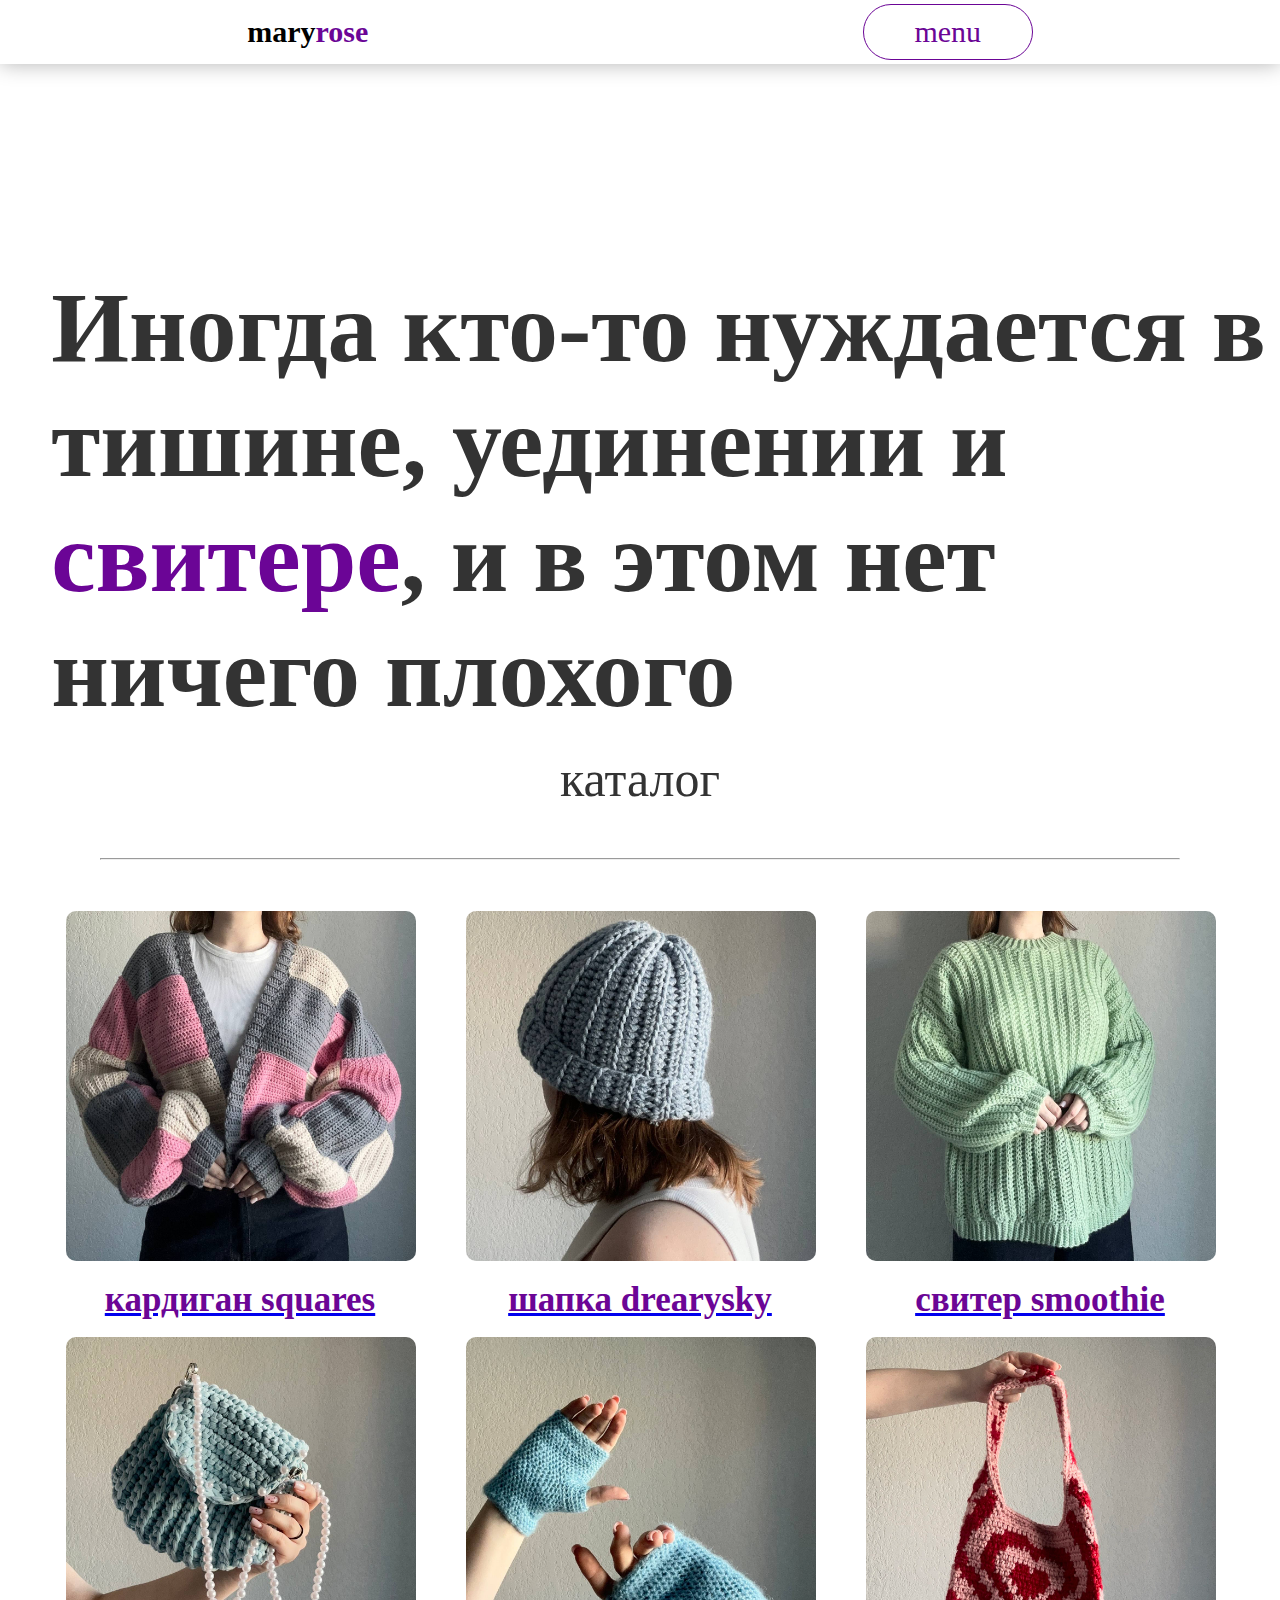
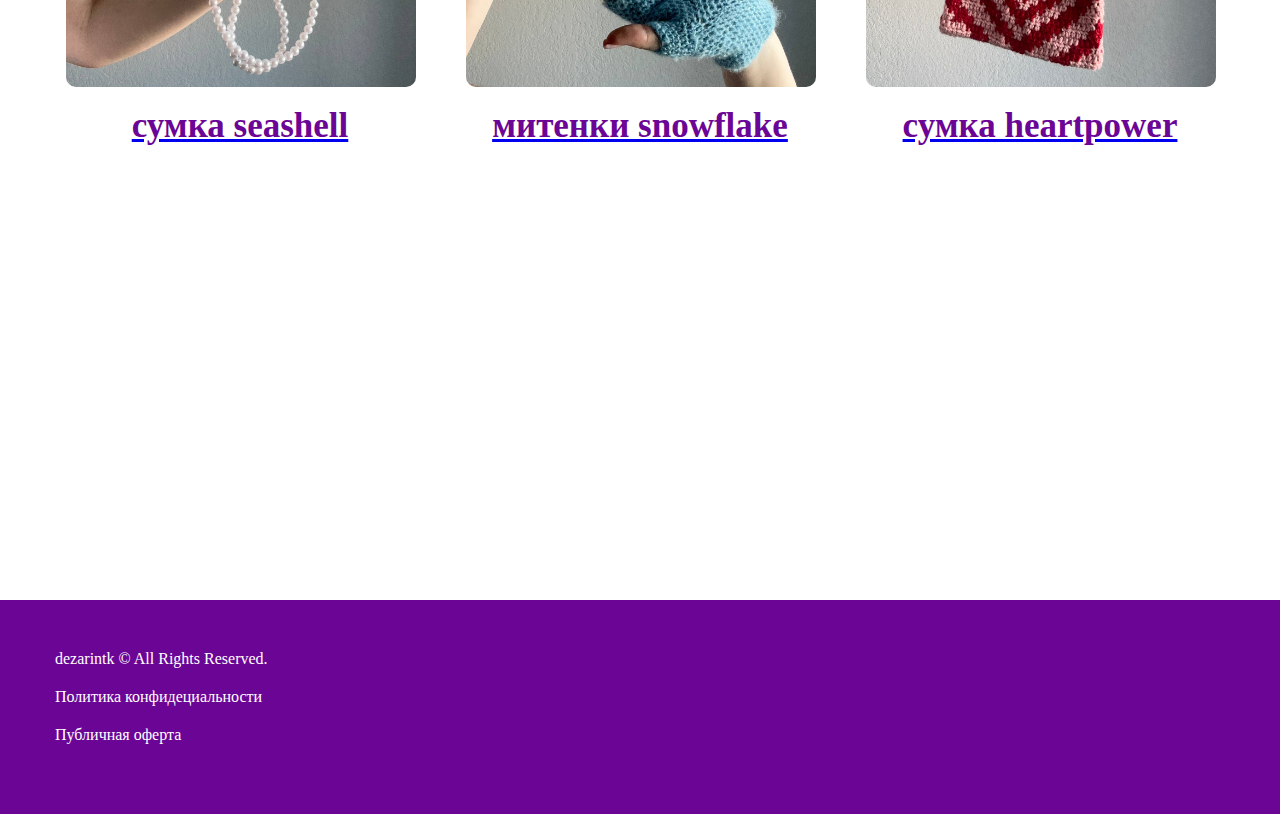
<file: index.html>
<!DOCTYPE html>
<html lang="en">
<head>
    <meta charset="UTF-8">
    <title>maryrose shop</title>
    <link rel="stylesheet" href="ctlg/style.css">
</head>
<body>

    <section>
        <header>
            <f href="#" class="logo">mary<span>rose</span></f>
            <ul class="coder">
                <li><p href="">menu</p>
                    <ul>
                        <li><a href="index.html">каталог</a></li>
                        <li><a href="about.html">о нас</a></li>
                        <li><a href="faq.html">FAQ</a></li>
                    </ul>
                </li>
            </ul>
        </header>
        
        <div class="texts">
            <h1>Иногда кто-то нуждается в тишине, уединении и <span>свитере</span>, и в этом нет ничего плохого</h1>
        </div>
    </section>


    <div class="about">
        <div class="ctl">
            <r>каталог</r>
            <hr>
             <div class="elements">
                 <div class="clothes_box">
                    <ul>
                        <li><a href="item.html"><div class="clothes_card clth"><img src="ctlg/image/cardigan1.jpg"><h1>кардиган squares</h1></div></a></li>
                        <li><a href="item2.html"><div class="clothes_card accs"><img src="ctlg/image/hat2.jpg"><h1>шапка drearysky</h1></div></a></li>
                        <li><a href="item3.html"><div class="clothes_card clth"><img src="ctlg/image/sweater1.jpg"><h1>свитер smoothie</h1></div></a></li>
                        <li><a href="item4.html"><div class="clothes_card accs"><img src="ctlg/image/bluebag1.jpg"><h1>сумка seashell</h1></div></a></li>
                        <li><a href="item5.html"><div class="clothes_card accs"><img src="ctlg/image/mittens1.jpg"><h1>митенки snowflake</h1></div></a></li>
                        <li><a href="item6.html"><div class="clothes_card accs"><img src="ctlg/image/rosebag1.jpg"><h1>сумка heartpower</h1></div></a></li>
                    </ul>
                </div>
            </div>
        </div>
    </div>


    <footer class="footer">
        <div class="main">
            <ul>
                <li><a href="#">dezarintk © All Rights Reserved. </a></li>
                <li><a href="#">Политика конфидециальности</a></li>
                <li><a href="#">Публичная оферта</a></li>
            </ul>
        </div>
    </footer>
</body>
</html>
</file>
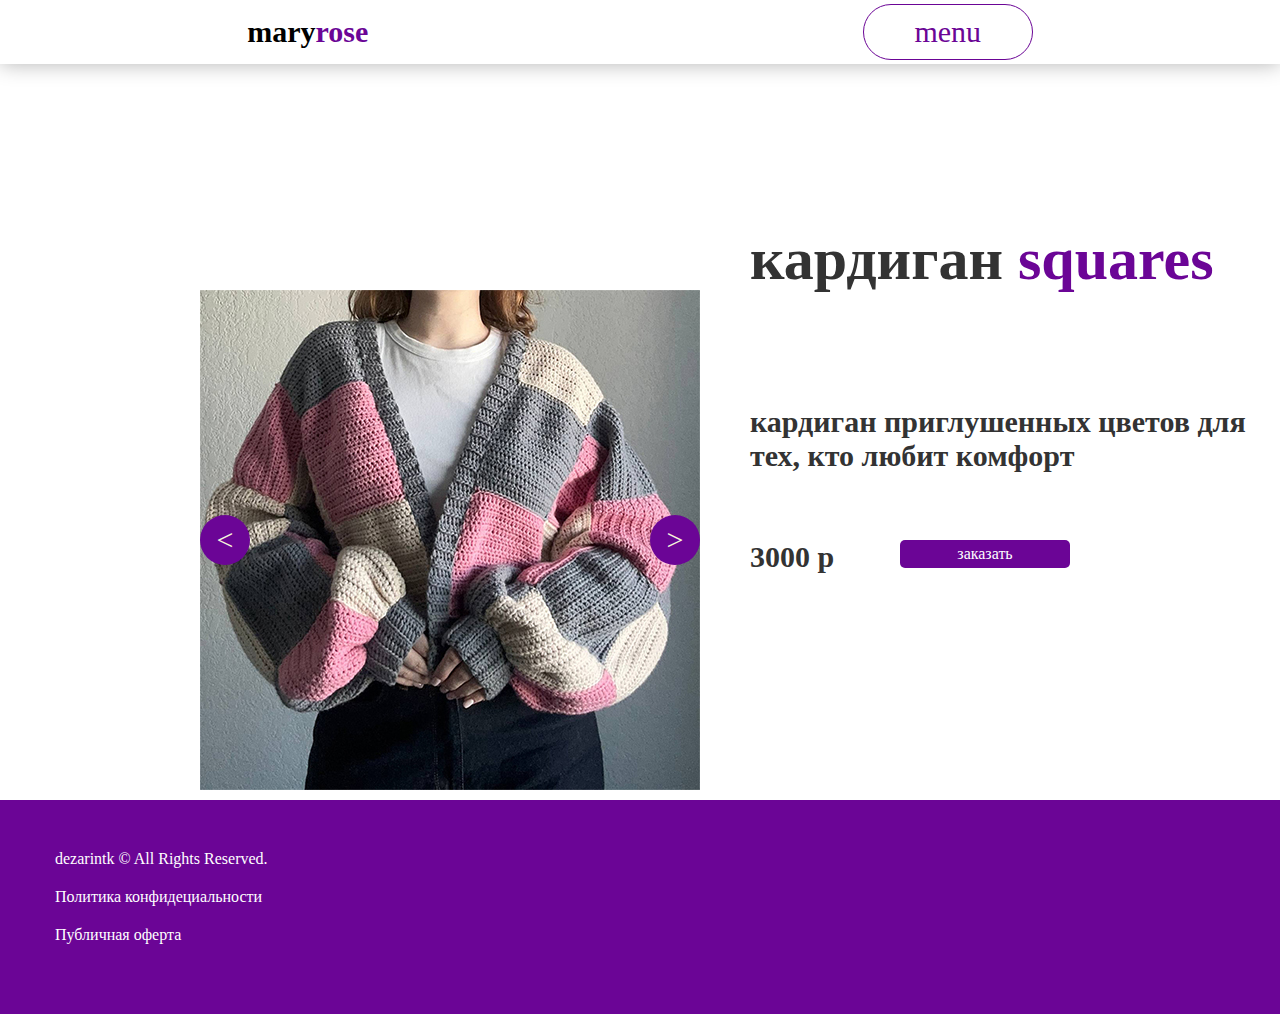
<file: item.html>
<!DOCTYPE html>
<html lang="en">
<head>
    <meta charset="UTF-8">
    <title>maryrose shop</title>
    <link rel="stylesheet" href="item 1/style.css">
</head>
<body>

    <section>
        <header>
            <f href="#" class="logo">mary<span>rose</span></f>
            <ul class="coder">
                <li><p href="">menu</p>
                    <ul>
                        <li><a href="index.html">каталог</a></li>
                        <li><a href="about.html">о нас</a></li>
                        <li><a href="faq.html">FAQ</a></li>
                    </ul>
                </li>
            </ul>
        </header>
    </section>

    <div class="container">
        <div class="btnBack btnBack_js"><p><</p></div>
        <div class="btnStraight btnStraight_js"><p>></p></div>
        <div class="mainy">
            <div class="slider">
                <img src="item 1/img/cardigan1.jpg" alt="">
                <img src="item 1/img/cardigan2.jpg" alt="">
                <img src="item 1/img/cardigan3.jpg" alt="">
            </div>
   </div> 
</div>
<div class="texts">
    <h1>кардиган <span>squares</span></h1>
    <h2>кардиган приглушенных цветов для тех, кто любит комфорт</h2>
    <h3>3000 р</h3>
</div>
<div class="card">
    <li><a href="https://docs.google.com/forms/d/e/1FAIpQLSfKD-LChARZzHZ48AL-WaA7_DN8cu_ae4dqCFIaZyI5gn-rnw/viewform?usp=sf_link">заказать</a></li>
</div>


    <footer class="footer">
        <div class="main">
            <ul>
                <li><a href="#">dezarintk © All Rights Reserved. </a></li>
                <li><a href="#">Политика конфидециальности</a></li>
                <li><a href="#">Публичная оферта</a></li>
            </ul>
        </div>
    </footer>
    
    
<script src="item 1/main.js"></script>   
</body>
</html>
</file>
<file: ctlg/style.css>
*{
    margin: 0;
    padding: 0;
    box-sizing: border-box;
}

section{
    width: 100%;
    height: 700px;
}

section header{
    display: flex;
    align-items: center;
    justify-content: space-around;
    box-shadow: 0 0 20px rgba(0,0,0,0.3);
}

.logo{
    font-size: 30px;
    color: black;
    text-decoration: none;
    font-weight: bold;
    margin: 15px 0;
}

.logo span{
    color:#6b0596;
}

section header ul{
    display: flex;
    align-items: center;
    justify-content: space-around;
    width: 170px;
    cursor: pointer;
    text-decoration: none;
    font-size: 30px;
    color: black;
    padding: 10px 25px;
    border: 1px solid #6b0596;
    border-radius: 30px;
    transition: 0.3s;
}

section header ul:hover{
    text-decoration: none;
    background: #ffffff;
}

 .coder{
    display: flex;
 }

 .coder li{
    list-style: none;
    position: relative;
}

.coder a{
    color: #6b0596;
    text-decoration: none;
    text-align: center;
    display: block;
    height: 40px;
    line-height: 40px;
    transition: all .5s;
}
.coder p{
    color: #6b0596;
}

.coder a:hover{
    background-color: #6b0596;
    border: 1px solid #6b0596;
    border-radius: 30px;
    color: #ffffff;
}

.coder ul{
    position: absolute;
    left: 0;
    top: 100%;
    display: none;
    padding:0 ;
}

.coder li:hover > ul{
    display: block;
}

.coder ul ul{
    display: none;
    top: 100%;
    left: 100%
}


section .texts h1{
    position: absolute;
    top: 30%;
    left: 4%;
    font-size: 100px;
    color: #333333;
}

section .texts h1 span{
    color: #6b0596;
}

.about{
    width: 100%;
    height: 1500px;
    padding: 50px;
}

.about .ctl r{
    display: flex;
    align-items: center;
    justify-content: center;
    font-size: 50px;
    color: #333333;
}

.about .box{
    width: 100%;
    padding: 60px 0;
    display: flex;
    align-items: center;
    justify-content: center;
}

.about .box .card{
    width: 170px;
    height: auto;
    border-radius: 5px;
    padding: 5px 10px;
    margin: 0 15px;
    background: #6b0596;
    cursor: pointer;
    z-index: 1;
    transition: 0.3s;
}

.about .box .card  p{
    color: #ffffff;
    display: flex;
    justify-content: center;
    align-items: center;
}

.about .box .card:hover{
    box-shadow: 3px 5px 20px rgba(0,0,0,0.3);
    transform: scale(1.1);
    border-radius: 10px;
}

.about hr{
    margin: 50px;
}

.about .clothes_box ul{
    display: flex;
    flex-wrap: wrap;
    column-gap: 50px;
    justify-content: center;
}

.about .clothes_box .clothes_card{
    background: #ffffff;
    width: 350px;
    padding: 1px 1px;
    text-align: center;
    transition: 0.3s;
}

.about .elements .clothes_box img{
    border-radius: 10px;
    width: 350px;
    cursor: pointer;
    transition: 0.3s;
}

.about .elements .clothes_box img:hover{
    transform: scale(1.1);
    border-radius: 15px;
    box-shadow: 5px 5px 5px rgba(0,0,0,0.6);
}

.about .elements ul li h1{
    text-decoration: none;
    font-size: 35px;
    color: #6b0596;
    margin: 15px 0;
}

.footer{
    background: #6b0596;
    padding: 50px;
}

.footer .main{
    width: 1170px;
    margin: auto;
}

ul{
    list-style: none;
}
.main ul li{
    margin-bottom: 20px;
}

.main ul li a{
    text-decoration: none;
    color: #ffffff;
    cursor: pointer;
}
</file>
<file: item 1/style.css>
*{
    margin: 0;
    padding: 0;
    box-sizing: border-box;
}

section{
    width: 100%;
    height: 700px;
}

section header{
    display: flex;
    align-items: center;
    justify-content: space-around;
    box-shadow: 0 0 20px rgba(0,0,0,0.3);
}

.logo{
    font-size: 30px;
    color: black;
    text-decoration: none;
    font-weight: bold;
    margin: 15px 0;
}

.logo span{
    color:#6b0596;
}

section header ul{
    display: flex;
    align-items: center;
    justify-content: space-around;
    width: 170px;
    cursor: pointer;
    text-decoration: none;
    font-size: 30px;
    color: black;
    padding: 10px 25px;
    border: 1px solid #6b0596;
    border-radius: 30px;
    transition: 0.3s;
}

section header ul:hover{
    text-decoration: none;
    background: #ffffff;
}

 .coder{
    display: flex;
 }

 .coder li{
    list-style: none;
    position: relative;
}

.coder a{
    color: #6b0596;
    text-decoration: none;
    text-align: center;
    display: block;
    height: 40px;
    line-height: 40px;
    transition: all .5s;
}
.coder p{
    color: #6b0596;
}

.coder a:hover{
    background-color: #6b0596;
    border: 1px solid #6b0596;
    border-radius: 30px;
    color: #ffffff;
}

.coder ul{
    position: absolute;
    left: 0;
    top: 100%;
    display: none;
    padding:0 ;
}

.coder li:hover > ul{
    display: block;
}

.coder ul ul{
    display: none;
    top: 100%;
    left: 100%
}

.container{
    position: absolute;
    transform: translate(20%, -50%);
    top: 60%;
    width: 500px;
    height: 500px;
}
.mainy{
    margin-bottom: 50px;
    overflow: hidden;
    position: absolute;
    transform: translate(-50%, -50%);
    top: 50%;
    left:70%;
    width: 500px;
    height: 500px;
}
.slider{
    display: flex;
    position: relative;
}
.btnBack, .btnStraight{
    font-size: 30px;
    border-radius: 30px;
    width: 50px;
    height: 50px;
    background-color: #6b0596;
    display: flex;
    justify-content: center;
    align-items: center;
    cursor: pointer;
    z-index: 1;
    transition: all 0.3s ease 0s;
}
.btnBack{
    position: absolute;
    top: 45%;
    left: 20%;
}
.btnStraight{
    position: absolute;
    top: 45%;
    left: 110%;
}
.btnBack:active, .btnStraight:active{
    background-color: #9421c6;
    transform: scale(0.9);
}
p{
    color:beige;
}

.texts h1{
    width: 500px;
    margin-left: 750px;
    position: absolute;
    top: 25%;
    font-size: 60px;
    color: #333333;
}

.texts h1 span{
    color: #6b0596;
}
.texts h2{
    width: 500px;
    margin-left: 750px;
    position: absolute;
    top: 45%;
    font-size: 30px;
    color: #333333;
}
.texts h3{
    width: 500px;
    margin-left: 750px;
    position: absolute;
    top: 60%;
    font-size: 30px;
    color: #333333;
}

.card{
    list-style: none;
    position: absolute;
    top: 60%;
    width: 170px;
    height: auto;
    border-radius: 5px;
    padding: 5px 10px;
    margin-left: 900px;
    background: #6b0596;
    cursor: pointer;
    z-index: 1;
    transition: 0.3s;
}

.card li a{
    text-decoration: none;
    color: #ffffff;
    display: flex;
    justify-content: center;
    align-items: center;
}

.card:hover{
    box-shadow: 3px 5px 20px rgba(0,0,0,0.3);
    transform: scale(1.1);
    border-radius: 10px;
}






.footer{
    margin-top: 100px;
    background: #6b0596;
    padding: 50px;
}

.footer .main{
    width: 1170px;
    margin: auto;
}

ul{
    list-style: none;
}

.main ul li{
    margin-bottom: 20px;
}

.main ul li a{
    text-decoration: none;
    color: #ffffff;
    cursor: pointer;
}
</file>
